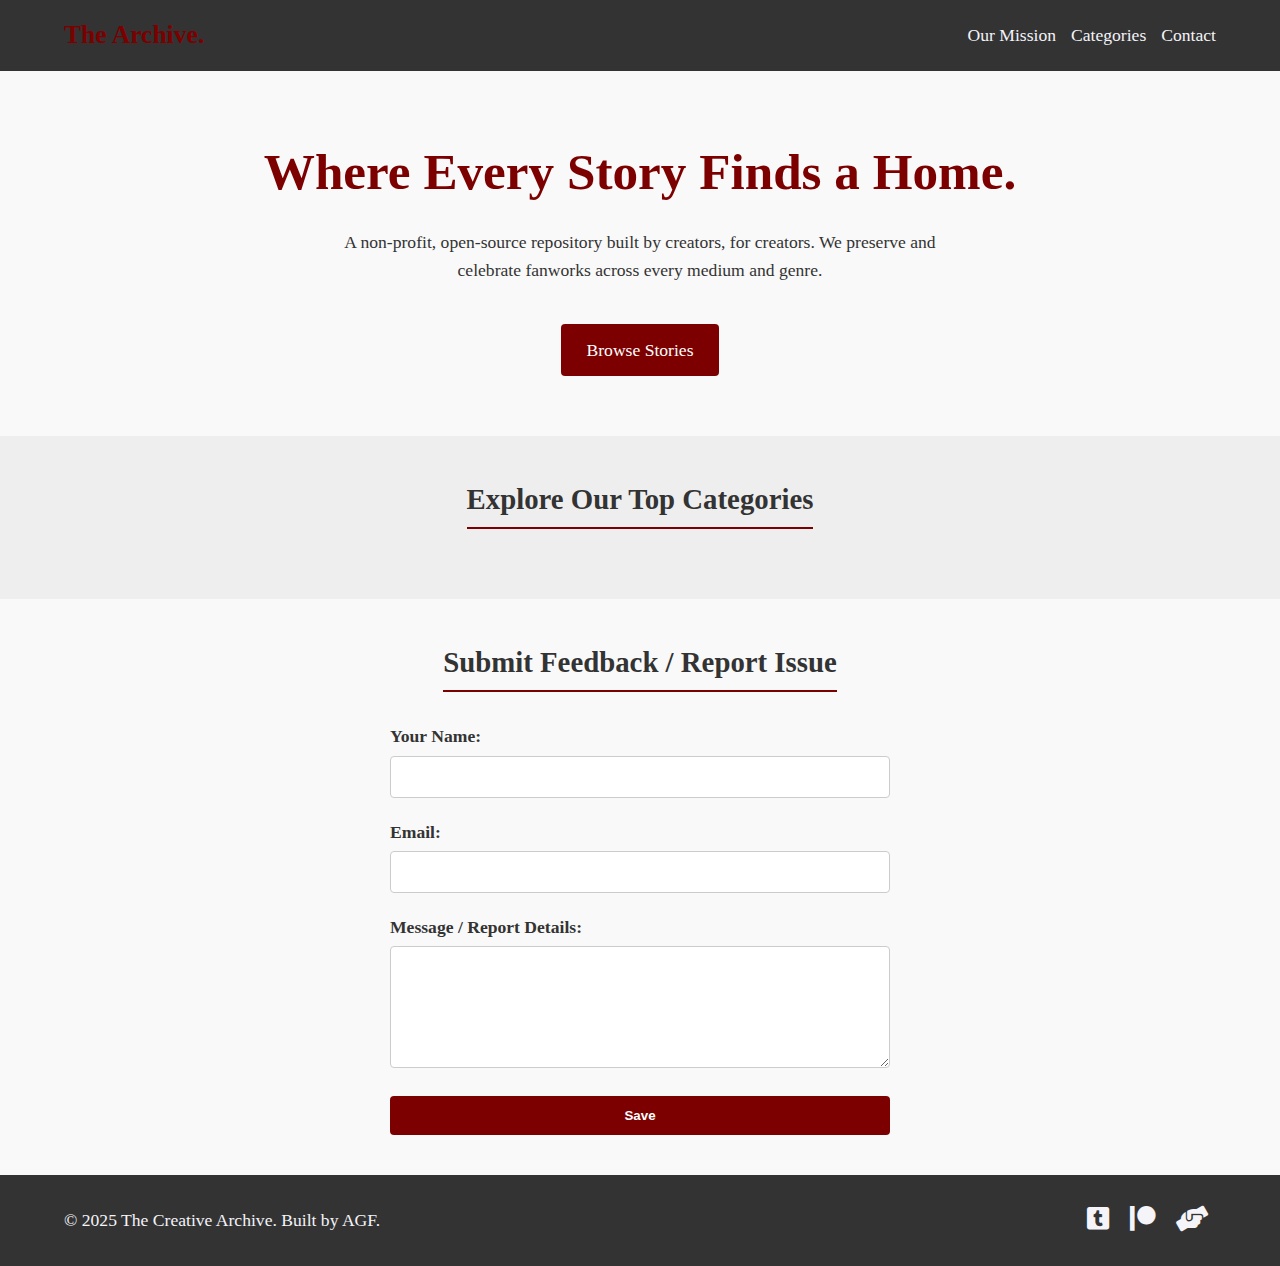
<file: index.html>
<!DOCTYPE html>
<html lang="en">
<head>
    <meta charset="UTF-8">
    <meta name="viewport" content="width=device-width, initial-scale=1.0">
    <title>The Creative Archive | Digital Story Hub</title>
    <link rel="stylesheet" href="style.css">
    <link rel="stylesheet" href="https://cdnjs.cloudflare.com/ajax/libs/font-awesome/6.0.0-beta3/css/all.min.css">
</head>
<body>

    <!-- nav -->
    <header>
        <div class="logo">The Archive.</div>
        <nav>
            <ul>
                <li><a href="#about">Our Mission</a></li>
                <li><a href="#categories">Categories</a></li>
                <li><a href="#contact">Contact</a></li>
            </ul>
        </nav>
    </header>

    <!-- Main container -->
    <main>
        
        <!--About Us/Mission-->
        <section id="about" class="hero">
            <div class="hero-content">
                <h1>Where Every Story Finds a Home.</h1>
                <p>A non-profit, open-source repository built by creators, for creators. We preserve and celebrate fanworks across every medium and genre.</p>
                <a href="#categories" class="cta-button">Browse Stories</a>
            </div>
        </section>

        <!-- Content Categories -->
        <section id="categories" class="services-section">
            <h2>Explore Our Top Categories</h2>
            <div id="products-list" class="service-cards">
                
               

            </div>
        </section>

        <!-- Contact Form -->
        <section id="contact" class="contact-section">
            <h2>Submit Feedback / Report Issue</h2>
            <form id="contactForm" onsubmit="return false;" class="contact-form">
                <label for="name">Your Name:</label>
                <input type="text" id="name" name="name">

                <label for="email">Email:</label>
                <input type="email" id="email" name="email" required>

                <label for="message">Message / Report Details:</label>
                <textarea id="message" name="message" rows="6" required></textarea>

                <button type="submit" onclick="captureFormData()">Save</button>
                <p id="submissionStatus"></p>
            </form>
        </section>

    </main>

    <!-- Footer -->
    <footer>
        <div class="footer-content">
            <p>&copy; 2025 The Creative Archive. Built by AGF.</p>
            <div class="social-links">
                <a href="#" aria-label="Tumblr"><i class="fab fa-tumblr-square"></i></a>
                <a href="#" aria-label="Patreon"><i class="fab fa-patreon"></i></a>
                <a href="#" aria-label="AO3 Support"><i class="fas fa-hands-helping"></i></a>
            </div>
        </div>
    </footer>
<script src="script.js"></script>
</body>
</html>

<!-- /* OG WEBSITE :https://archiveofourown.org/ */ -->
</file>
<file: style.css>
/* OG WEBSITE :https://archiveofourown.org/ */

:root {
    --primary-color: #7d0000; 
    --secondary-color: #333333;
    --accent-color: #990000; 
    --text-dark: #333;
    --text-light: #f4f4f9;
    --bg-light: #f9f9f9; 
    --bg-dark: #333333; 
    --border-radius: 4px;
}

* {
    margin: 0;
    padding: 0;
    box-sizing: border-box;
}

body {
    font-family: 'Georgia', serif; 
    color: var(--text-dark);
    line-height: 1.6;
    background-color: var(--bg-light);
}


header {
    background-color: var(--bg-dark);
    color: var(--text-light);
    padding: 15px 5%;
    display: flex;
    justify-content: space-between;
    align-items: center;
    position: sticky;
    top: 0;
    z-index: 1000;
}

.logo {
    font-size: 1.6rem;
    font-weight: 800;
    color: var(--primary-color);
}

nav ul {
    list-style: none;
    display: flex; 
    gap: 15px;
}

nav a {
    color: var(--text-light);
    text-decoration: none;
    font-weight: 500;
    transition: color 0.3s ease;
}

nav a:hover {
    color: var(--primary-color);
}


section {
    padding: 40px 5%; 
    margin: 0 auto;
    text-align: center;
}

h2 {
    font-size: 1.8rem;
    margin-bottom: 30px;
    color: var(--secondary-color);
    border-bottom: 2px solid var(--primary-color);
    display: inline-block;
    padding-bottom: 5px;
}


.hero {
    background: var(--bg-light);
    padding: 60px 5%;
    text-align: center; 
}

.hero-content h1 {
    font-size: 2rem; 
    color: var(--primary-color);
    margin-bottom: 15px;
}
.hero-content p {
    max-width: 600px;
    margin: 0 auto 20px auto;
}

.cta-button {
    display: inline-block;
    background-color: var(--primary-color);
    color: white;
    padding: 12px 25px;
    text-decoration: none;
    border-radius: var(--border-radius);
    margin-top: 20px;
    transition: background-color 0.3s ease;
}

.cta-button:hover {
    background-color: var(--accent-color);
}


.services-section {
    background-color: #eeeeee; /* Light gray background */
}

.service-cards {
    display: flex;
    flex-direction: column; 
    gap: 20px;
}

.card {
    background: var(--bg-light);
    padding: 25px;
    border-radius: var(--border-radius);
    box-shadow: 0 2px 5px rgba(0, 0, 0, 0.1);
    text-align: center;
    border-top: 5px solid var(--primary-color);
}

.card i {
    font-size: 2.5rem;
    color: var(--primary-color);
    margin-bottom: 15px;
}

.card h3 {
    margin-bottom: 10px;
    color: var(--secondary-color);
}



.contact-section {
    background-color: var(--bg-light);
}

.contact-form {
    max-width: 500px;
    margin: 0 auto;
    text-align: left;
}

.contact-form label {
    display: block;
    margin-bottom: 5px;
    font-weight: bold;
}

.contact-form input[type="text"],
.contact-form input[type="email"],
.contact-form textarea {
    width: 100%;
    padding: 12px;
    margin-bottom: 20px;
    border: 1px solid #ccc;
    border-radius: 4px;
    font-family: inherit;
}

.contact-form textarea {
    resize: vertical;
}

.contact-form button[type="submit"] {
    width: 100%;
    background-color: var(--primary-color);
    color: white;
    padding: 12px;
    border: none;
    border-radius: 4px;
    cursor: pointer;
    transition: background-color 0.3s ease;
    font-weight: bold;
}

.contact-form button[type="submit"]:hover {
    background-color: var(--accent-color);
}



footer {
    background-color: var(--bg-dark);
    color: var(--text-light);
    padding: 25px 5%;
}

.footer-content {
    display: flex;
    flex-direction: column; 
    align-items: center;
    gap: 15px;
}

.footer-content a {
    color: var(--text-light);
    text-decoration: none;
}

.social-links a {
    color: var(--text-light);
    font-size: 1.6rem;
    margin: 0 8px;
    transition: color 0.3s ease;
}

.social-links a:hover {
    color: var(--primary-color);
}




@media (min-width: 768px) {
    
    body {
        font-size: 1.1em;
    }

    
    .hero-content h1 {
        font-size: 3.2rem; 
    }

    
    .service-cards {
        flex-direction: row;
        justify-content: space-between;
    }

    .card {
        flex-basis: 32%; 
    }

    
    .footer-content {
        flex-direction: row;
        justify-content: space-between;
    }
}
</file>
